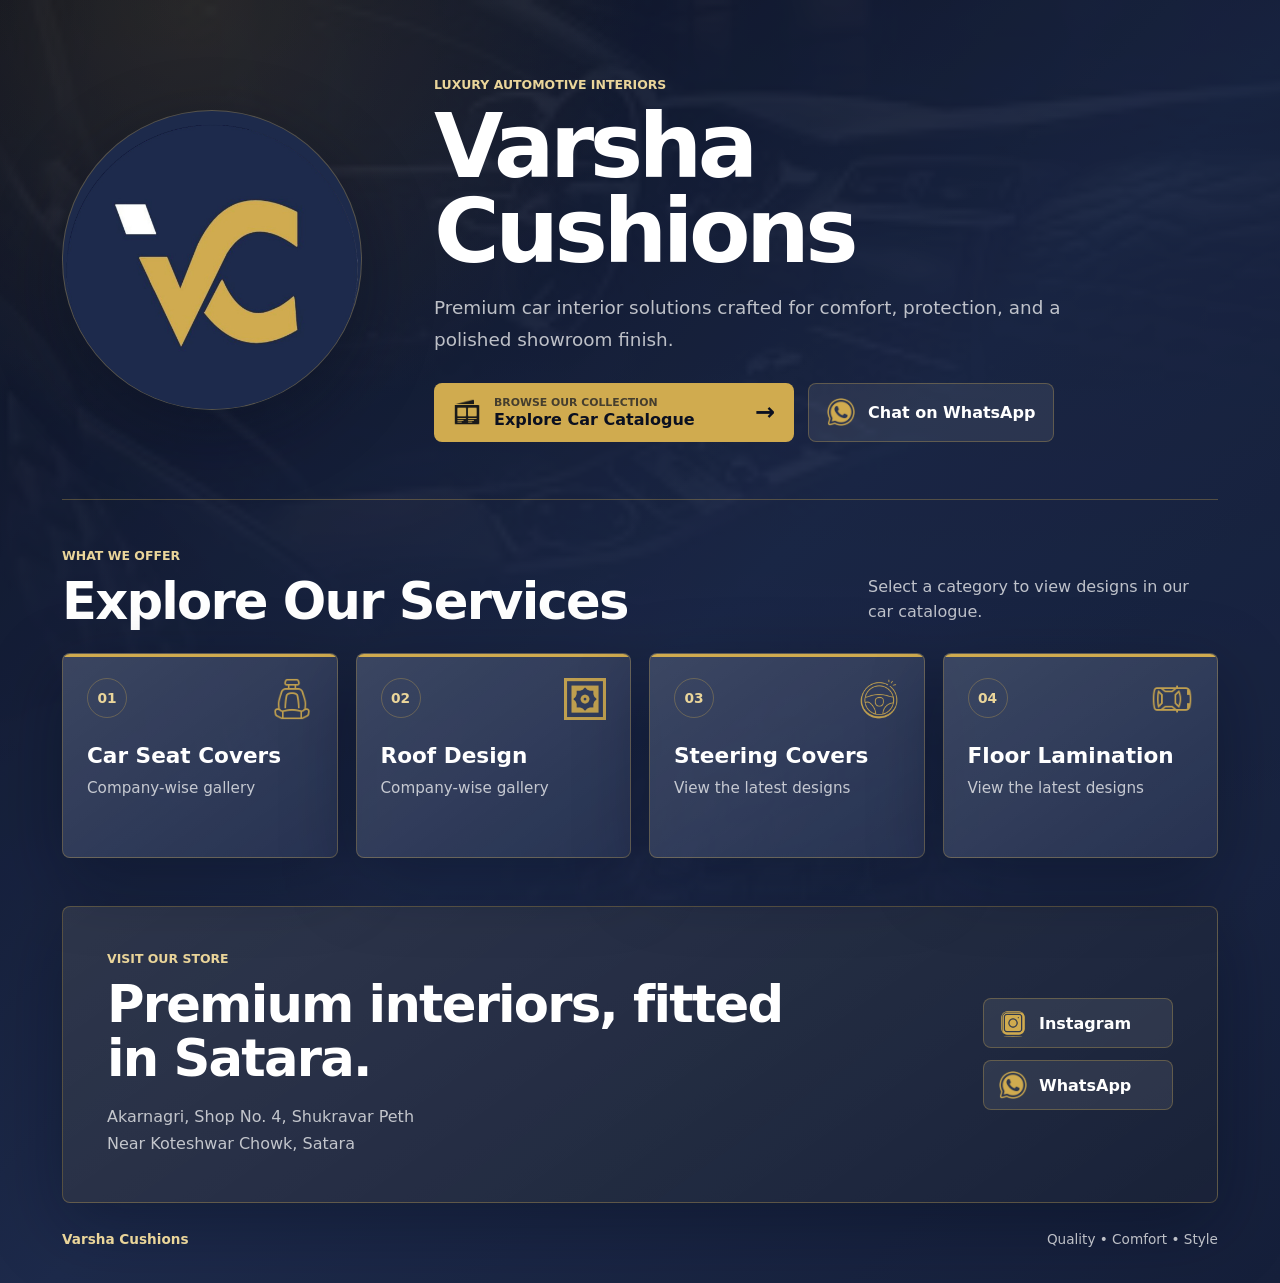
<file: index.html>
<!DOCTYPE html>
<html lang="en">
<head>
    <meta charset="UTF-8">
    <meta name="viewport" content="width=device-width, initial-scale=1.0">
    <meta name="description" content="Varsha Cushions - premium car interior accessories, seat covers, floor lamination, steering covers, and roof designs in Satara.">
    <title>Varsha Cushions | Premium Car Interiors</title>
    <link rel="stylesheet" href="style.css">
</head>

<body>
    <main class="page-shell">
        <section class="hero">
            <div class="brand-lockup">
                <img
                    src="images/logo.png"
                    class="brand-logo"
                    alt="Varsha Cushions logo"
                >

                <div class="hero-copy">
                    <p class="eyebrow">Luxury automotive interiors</p>
                    <h1>Varsha Cushions</h1>
                    <p class="hero-description">
                        Premium car interior solutions crafted for comfort,
                        protection, and a polished showroom finish.
                    </p>

                    <div class="hero-actions">
                        <a
                            class="action-button action-primary"
                            href="https://car-catalogue.vercel.app/"
                            target="_blank"
                            rel="noopener noreferrer"
                        >
                            <img src="images/catalogue.png" alt="">
                            <span>
                                <small>Browse our collection</small>
                                Explore Car Catalogue
                            </span>
                            <span class="arrow" aria-hidden="true">&rarr;</span>
                        </a>

                        <a
                            class="action-button action-secondary"
                            href="https://wa.me/919766222351?text=Hi%20I%20am%20your%20new%20customer"
                            target="_blank"
                            rel="noopener noreferrer"
                        >
                            <img src="images/whatsapp.png" alt="">
                            <span>Chat on WhatsApp</span>
                        </a>
                    </div>
                </div>
            </div>
        </section>

        <section class="services" aria-labelledby="services-title">
            <div class="section-heading">
                <div>
                    <p class="eyebrow">What we offer</p>
                    <h2 id="services-title">Explore Our Services</h2>
                </div>
                <p>Select a category to view designs in our car catalogue.</p>
            </div>

            <div class="service-grid">
                <a
                    class="service-card"
                    href="https://car-catalogue.vercel.app/seat-covers"
                    target="_blank"
                    rel="noopener noreferrer"
                >
                    <span class="service-number">01</span>
                    <img src="images/seat.png" alt="">
                    <h3>Car Seat Covers</h3>
                    <p>Company-wise gallery</p>
                </a>

                <a
                    class="service-card"
                    href="https://car-catalogue.vercel.app/roof-design"
                    target="_blank"
                    rel="noopener noreferrer"
                >
                    <span class="service-number">02</span>
                    <img src="images/Roof design.png" alt="">
                    <h3>Roof Design</h3>
                    <p>Company-wise gallery</p>
                </a>

                <a
                    class="service-card"
                    href="https://car-catalogue.vercel.app/steering-covers"
                    target="_blank"
                    rel="noopener noreferrer"
                >
                    <span class="service-number">03</span>
                    <img src="images/steering.png" alt="">
                    <h3>Steering Covers</h3>
                    <p>View the latest designs</p>
                </a>

                <a
                    class="service-card"
                    href="https://car-catalogue.vercel.app/floor-lamination"
                    target="_blank"
                    rel="noopener noreferrer"
                >
                    <span class="service-number">04</span>
                    <img src="images/floor.png" alt="">
                    <h3>Floor Lamination</h3>
                    <p>View the latest designs</p>
                </a>
            </div>
        </section>

        <section class="contact-panel" aria-labelledby="visit-title">
            <div class="contact-copy">
                <p class="eyebrow">Visit our store</p>
                <h2 id="visit-title">Premium interiors, fitted in Satara.</h2>
                <a
                    class="map-address"
                    href="https://maps.app.goo.gl/7yWCUqsGYJohUxJ96"
                    target="_blank"
                    rel="noopener noreferrer"
                >
                    Akarnagri, Shop No. 4, Shukravar Peth<br>
                    Near Koteshwar Chowk, Satara
                </a>
            </div>

            <div class="contact-actions">
                <a
                    class="contact-link"
                    href="https://www.instagram.com/varsha_cushion_satara?utm_source=qr&igsh=YzU3enB3dXMxbWNx"
                    target="_blank"
                    rel="noopener noreferrer"
                >
                    <img src="images/instagram.png" alt="">
                    Instagram
                </a>

                <a
                    class="contact-link"
                    href="https://wa.me/919766222351?text=Hi%20I%20am%20your%20new%20customer"
                    target="_blank"
                    rel="noopener noreferrer"
                >
                    <img src="images/whatsapp.png" alt="">
                    WhatsApp
                </a>
            </div>
        </section>

        <footer>
            <span>Varsha Cushions</span>
            <span>Quality &bull; Comfort &bull; Style</span>
        </footer>
    </main>
</body>
</html>
</file>
<file: style.css>
:root {
    --gold: #d0ab4f;
    --gold-soft: #ead59a;
    --white: #ffffff;
    --navy: #1d2a4b;
    --navy-deep: #10182f;
    --navy-ink: #0b1020;
    --surface: rgba(255, 255, 255, 0.08);
    --surface-strong: rgba(255, 255, 255, 0.14);
    --line: rgba(208, 171, 79, 0.32);
    --muted: rgba(255, 255, 255, 0.72);
    --shadow: 0 22px 70px rgba(4, 9, 24, 0.34);
}

* {
    box-sizing: border-box;
}

html {
    scroll-behavior: smooth;
}

body {
    min-height: 100vh;
    margin: 0;
    color: var(--white);
    background:
        radial-gradient(circle at 15% 0%, rgba(208, 171, 79, 0.2), transparent 28rem),
        linear-gradient(135deg, var(--navy-ink), var(--navy) 52%, #151f3a);
    font-family: ui-sans-serif, system-ui, -apple-system, BlinkMacSystemFont, "Segoe UI", sans-serif;
}

body::before {
    position: fixed;
    z-index: -1;
    inset: 0;
    content: "";
    background:
        linear-gradient(rgba(11, 16, 32, 0.82), rgba(29, 42, 75, 0.9)),
        url("images/bg.jpeg") center / cover no-repeat;
    opacity: 0.28;
}

a {
    color: inherit;
    text-decoration: none;
}

a:focus-visible {
    outline: 3px solid var(--gold-soft);
    outline-offset: 4px;
}

.page-shell {
    width: min(1220px, 100%);
    min-height: 100vh;
    margin: 0 auto;
    padding: 32px;
}

.hero {
    display: grid;
    min-height: 52vh;
    align-items: center;
    padding: 30px 0 42px;
    border-bottom: 1px solid var(--line);
}

.brand-lockup {
    display: grid;
    grid-template-columns: minmax(190px, 300px) minmax(0, 1fr);
    gap: clamp(32px, 6vw, 72px);
    align-items: center;
}

.brand-logo {
    width: min(100%, 300px);
    aspect-ratio: 1;
    object-fit: cover;
    object-position: center 21%;
    border: 1px solid var(--line);
    border-radius: 50%;
    background: var(--navy);
    box-shadow: var(--shadow);
}

.hero-copy {
    max-width: 760px;
}

.eyebrow {
    margin: 0 0 12px;
    color: var(--gold-soft);
    font-size: 0.78rem;
    font-weight: 800;
    text-transform: uppercase;
}

h1,
h2,
h3,
p {
    margin-top: 0;
}

h1 {
    margin-bottom: 18px;
    font-size: clamp(3rem, 7vw, 5.6rem);
    font-weight: 900;
    line-height: 0.95;
    letter-spacing: -0.05em;
}

.hero-description {
    max-width: 650px;
    margin-bottom: 28px;
    color: var(--muted);
    font-size: clamp(1rem, 2vw, 1.15rem);
    line-height: 1.7;
}

.hero-actions {
    display: flex;
    flex-wrap: wrap;
    gap: 14px;
}

.action-button {
    display: inline-flex;
    min-height: 58px;
    align-items: center;
    gap: 13px;
    border: 1px solid var(--line);
    border-radius: 8px;
    padding: 12px 18px;
    font-weight: 800;
    transition: transform 0.2s, border-color 0.2s, background 0.2s;
}

.action-button:hover,
.contact-link:hover {
    transform: translateY(-3px);
}

.action-button img,
.contact-link img {
    width: 28px;
    height: 28px;
    object-fit: contain;
}

.action-primary {
    min-width: min(100%, 360px);
    color: var(--navy-ink);
    border-color: rgba(208, 171, 79, 0.8);
    background: var(--gold);
}

.action-primary:hover {
    background: var(--gold-soft);
}

.action-primary span:not(.arrow) {
    display: grid;
    gap: 1px;
}

.action-primary small {
    font-size: 0.68rem;
    font-weight: 700;
    opacity: 0.7;
    text-transform: uppercase;
}

.arrow {
    margin-left: auto;
    font-size: 1.5rem;
}

.action-secondary {
    background: var(--surface);
}

.action-secondary:hover,
.contact-link:hover {
    border-color: rgba(208, 171, 79, 0.7);
    background: var(--surface-strong);
}

.services {
    padding: 48px 0;
}

.section-heading {
    display: flex;
    justify-content: space-between;
    gap: 28px;
    align-items: end;
    margin-bottom: 24px;
}

.section-heading h2,
.contact-panel h2 {
    margin-bottom: 0;
    font-size: clamp(2rem, 4vw, 3.5rem);
    font-weight: 900;
    line-height: 1.05;
    letter-spacing: -0.035em;
}

.section-heading > p {
    max-width: 350px;
    margin-bottom: 4px;
    color: var(--muted);
    line-height: 1.6;
}

.service-grid {
    display: grid;
    grid-template-columns: repeat(4, minmax(0, 1fr));
    gap: 18px;
}

.service-card {
    position: relative;
    display: block;
    min-height: 205px;
    overflow: hidden;
    border: 1px solid var(--line);
    border-radius: 8px;
    padding: 24px;
    background:
        linear-gradient(145deg, rgba(255, 255, 255, 0.14), rgba(255, 255, 255, 0.05)),
        rgba(29, 42, 75, 0.78);
    box-shadow: var(--shadow);
    transition: transform 0.2s, border-color 0.2s, background 0.2s;
}

.service-card::before {
    position: absolute;
    inset: 0;
    border-top: 3px solid var(--gold);
    content: "";
    pointer-events: none;
}

.service-card:hover {
    transform: translateY(-4px);
    border-color: rgba(208, 171, 79, 0.72);
    background:
        linear-gradient(145deg, rgba(208, 171, 79, 0.18), rgba(255, 255, 255, 0.07)),
        rgba(29, 42, 75, 0.9);
}

.service-number {
    display: inline-flex;
    width: 40px;
    height: 40px;
    align-items: center;
    justify-content: center;
    margin-bottom: 25px;
    border: 1px solid var(--line);
    border-radius: 50%;
    color: var(--gold-soft);
    font-size: 0.86rem;
    font-weight: 800;
}

.service-card img {
    position: absolute;
    top: 24px;
    right: 24px;
    width: 42px;
    height: 42px;
    object-fit: contain;
    opacity: 0.9;
}

.service-card h3 {
    margin-bottom: 10px;
    font-size: 1.35rem;
    font-weight: 800;
    line-height: 1.2;
}

.service-card p {
    margin-bottom: 0;
    color: var(--muted);
    font-size: 0.95rem;
}

.contact-panel {
    display: flex;
    justify-content: space-between;
    gap: 36px;
    align-items: center;
    border: 1px solid var(--line);
    border-radius: 8px;
    padding: clamp(24px, 5vw, 44px);
    background:
        linear-gradient(145deg, rgba(255, 255, 255, 0.12), rgba(255, 255, 255, 0.04)),
        rgba(16, 24, 47, 0.8);
    box-shadow: var(--shadow);
}

.contact-copy {
    max-width: 700px;
}

.map-address {
    display: inline-block;
    margin: 18px 0 0;
    color: var(--muted);
    line-height: 1.7;
    text-decoration: none;
    transition: color 0.2s;
}

.map-address:hover {
    color: var(--gold);
}

.contact-actions {
    display: grid;
    min-width: 190px;
    gap: 12px;
}

.contact-link {
    display: flex;
    min-height: 50px;
    align-items: center;
    gap: 12px;
    border: 1px solid var(--line);
    border-radius: 8px;
    padding: 10px 15px;
    background: var(--surface);
    font-weight: 800;
    transition: transform 0.2s, border-color 0.2s, background 0.2s;
}

footer {
    display: flex;
    justify-content: space-between;
    gap: 20px;
    padding: 28px 0 4px;
    color: var(--muted);
    font-size: 0.85rem;
}

footer span:first-child {
    color: var(--gold-soft);
    font-weight: 800;
}

@media (max-width: 960px) {
    .service-grid {
        grid-template-columns: repeat(2, minmax(0, 1fr));
    }
}

@media (max-width: 720px) {
    .page-shell {
        padding: 22px;
    }

    .hero {
        min-height: auto;
        padding: 8px 0 34px;
    }

    .brand-lockup {
        grid-template-columns: 1fr;
        gap: 24px;
    }

    .brand-logo {
        justify-self: center;
        width: min(47vw, 180px);
    }

    h1 {
        font-size: clamp(2.8rem, 14vw, 4rem);
    }

    .action-button {
        width: 100%;
    }

    .section-heading,
    .contact-panel {
        align-items: stretch;
        flex-direction: column;
    }

    .section-heading > p {
        max-width: none;
    }

    .service-grid {
        grid-template-columns: 1fr;
    }

    .service-card {
        min-height: 180px;
    }

    .contact-actions {
        min-width: 0;
    }

    footer {
        flex-direction: column;
        gap: 8px;
    }
}

@media (prefers-reduced-motion: reduce) {
    * {
        scroll-behavior: auto !important;
        transition-duration: 0.01ms !important;
    }
}
</file>
